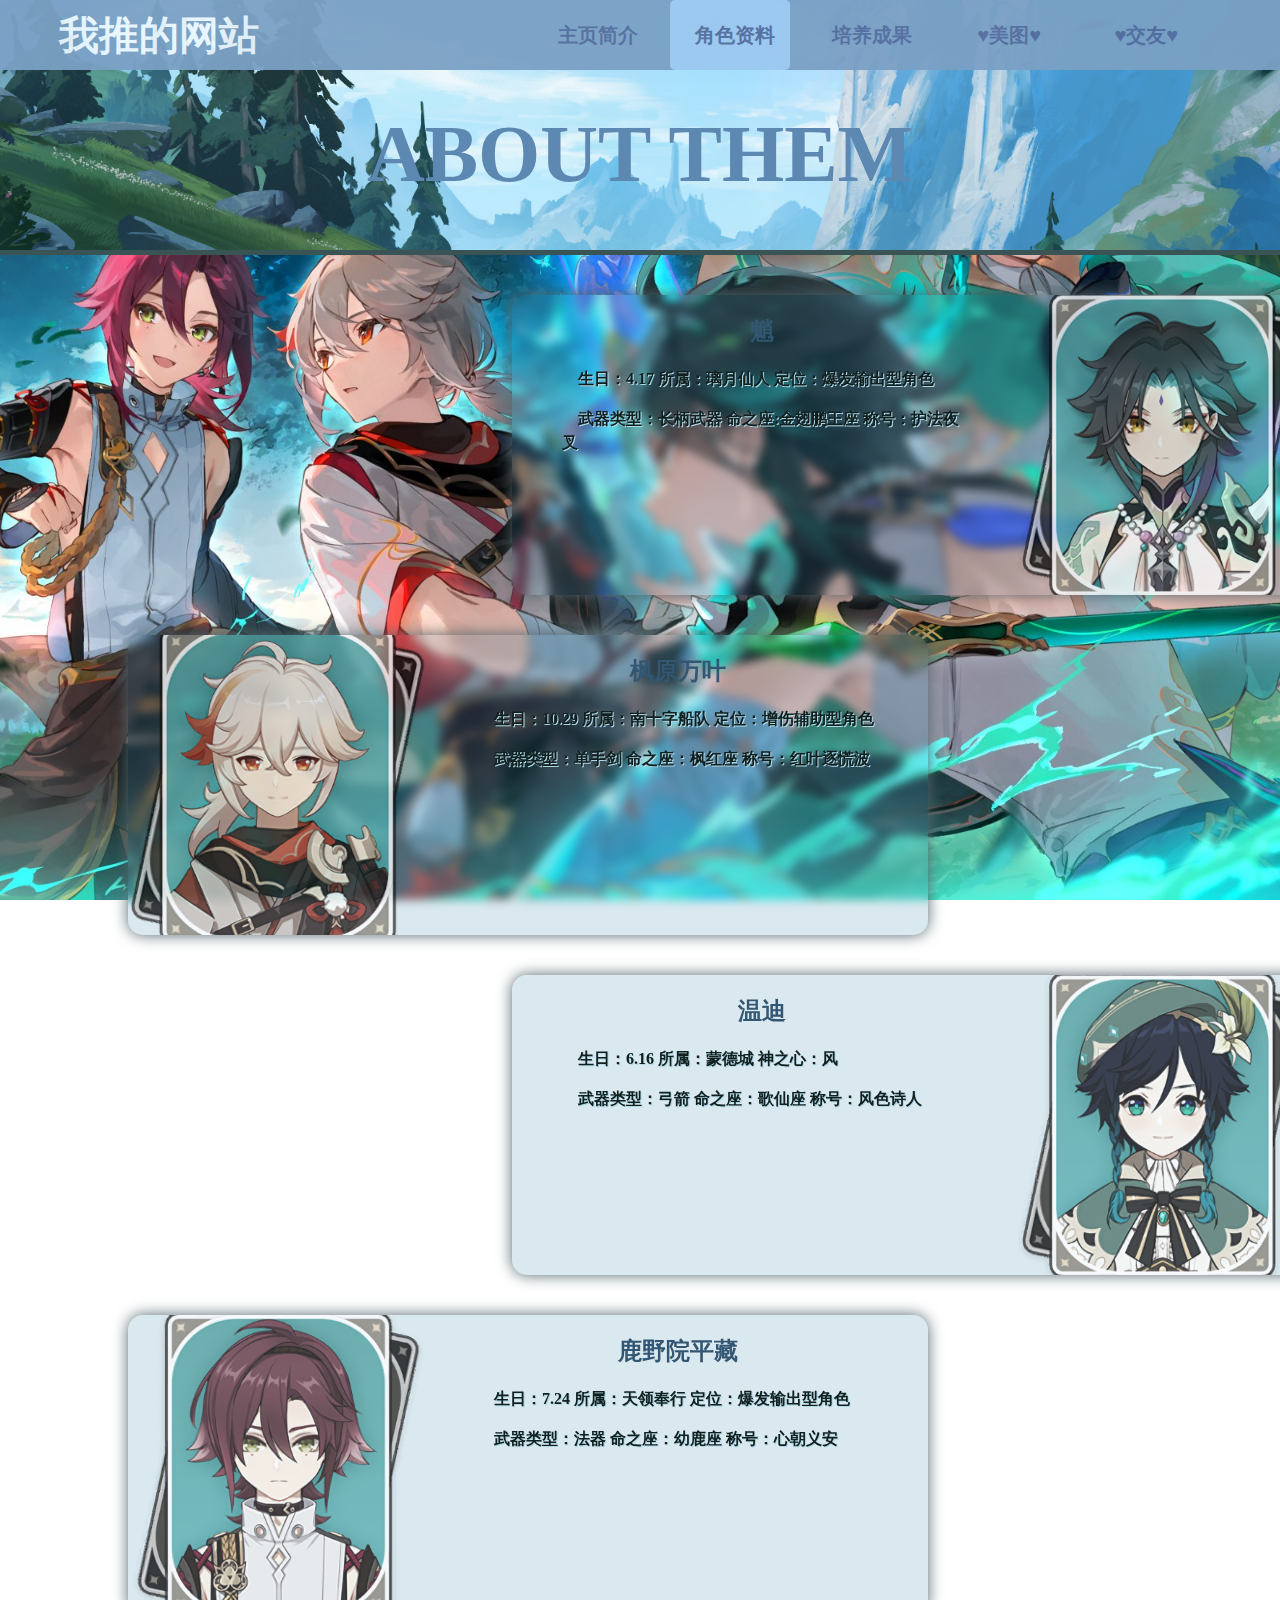
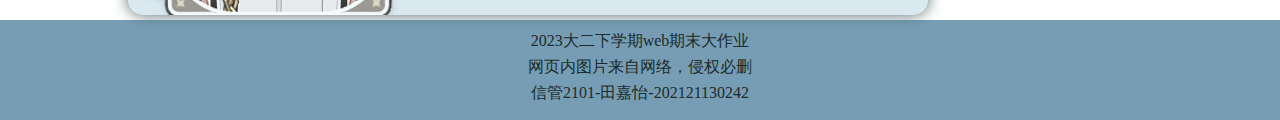
<file: about.html>
<!DOCTYPE html>
<html lang="en">
<head>
    <meta charset="UTF-8">
    <meta http-equiv="X-UA-Compatible" content="IE=edge">
    <meta name="viewport" content="width=device-width, initial-scale=1.0">
    <title>角色资料</title>
    <link rel="stylesheet" href="../css/nav.css">
    <link rel="stylesheet" href="../css/body.css">
    <link rel="stylesheet" href="../css/about.css">
    <style type="text/css">
		#none{
			text-decoration: none;
		}
	</style>
</head>
<body>
    <nav>
        <div class="navtitle"><header><h1>我推的网站</h1></header></div>
        <a href="index.html">主页简介</a>
        <a href="about.html">角色资料</a>
        <a href="outcome.html">培养成果</a>
        <a href="album.html">♥美图♥</a>
        <a href="join.html">♥交友♥</a>
        <div class="navanim about"></div>
        <div class="none"></div>
    </nav>
    <div class="mid">
        <div class="headimg">
            <h1>ABOUT THEM</h1>
        </div>
        <div class="ab a1">
            <div class="txt">
                <a href="https://bbs.mihoyo.com/ys/obc/content/1498/detail?bbs_presentation_style=no_header" id="none"><h2>魈</h2></a>
                <p>&emsp;生日：4.17  所属：璃月仙人  定位：爆发输出型角色</p>
                <p>&emsp;武器类型：长柄武器  命之座:金翅鹏王座  称号：护法夜叉</p>
            </div>
            <div class="imghid">
                <div class="img"></div>
            </div>
        </div>
        <div class="ab a2">
            <div class="imghid">
                <div class="img"></div>
            </div>
            <div class="txt">
                <a href="https://bbs.mihoyo.com/ys/obc/content/2142/detail?bbs_presentation_style=no_header" id="none"><h2>枫原万叶</h2></a>
                <p>&emsp;生日：10.29  所属：南十字船队  定位：增伤辅助型角色</p>
                <p>&emsp;武器类型：单手剑  命之座：枫红座  称号：红叶逐慌波</p>
            </div>  
        </div>
        <div class="ab a3">
            <div class="txt">
                <a href="https://bbs.mihoyo.com/ys/obc/content/57/detail?bbs_presentation_style=no_header" id="none"><h2>温迪</h2></a>
                <p>&emsp;生日：6.16   所属：蒙德城   神之心：风</p>
                <p>&emsp;武器类型：弓箭  命之座：歌仙座  称号：风色诗人</p>
            </div>
            <div class="imghid">
                <div class="img"></div>
            </div>
        </div>
        <div class="ab a4">
            <div class="imghid">
                <div class="img"></div>
            </div>
            <div class="txt">
                <a href="https://bbs.mihoyo.com/ys/obc/content/4197/detail?bbs_presentation_style=no_header" id="none"><h2>鹿野院平藏</h2></a>
                <p>&emsp;生日：7.24  所属：天领奉行  定位：爆发输出型角色</p>
                <p>&emsp;武器类型：法器  命之座：幼鹿座  称号：心朝义安</p>
            </div>  
        </div>
    </div>

    <footer class="foot">
        <p>2023大二下学期web期末大作业</p>
        <p>网页内图片来自网络，侵权必删</p>
        <p>信管2101-田嘉怡-202121130242</p>
    </footer>
</body>
</html>
</file>
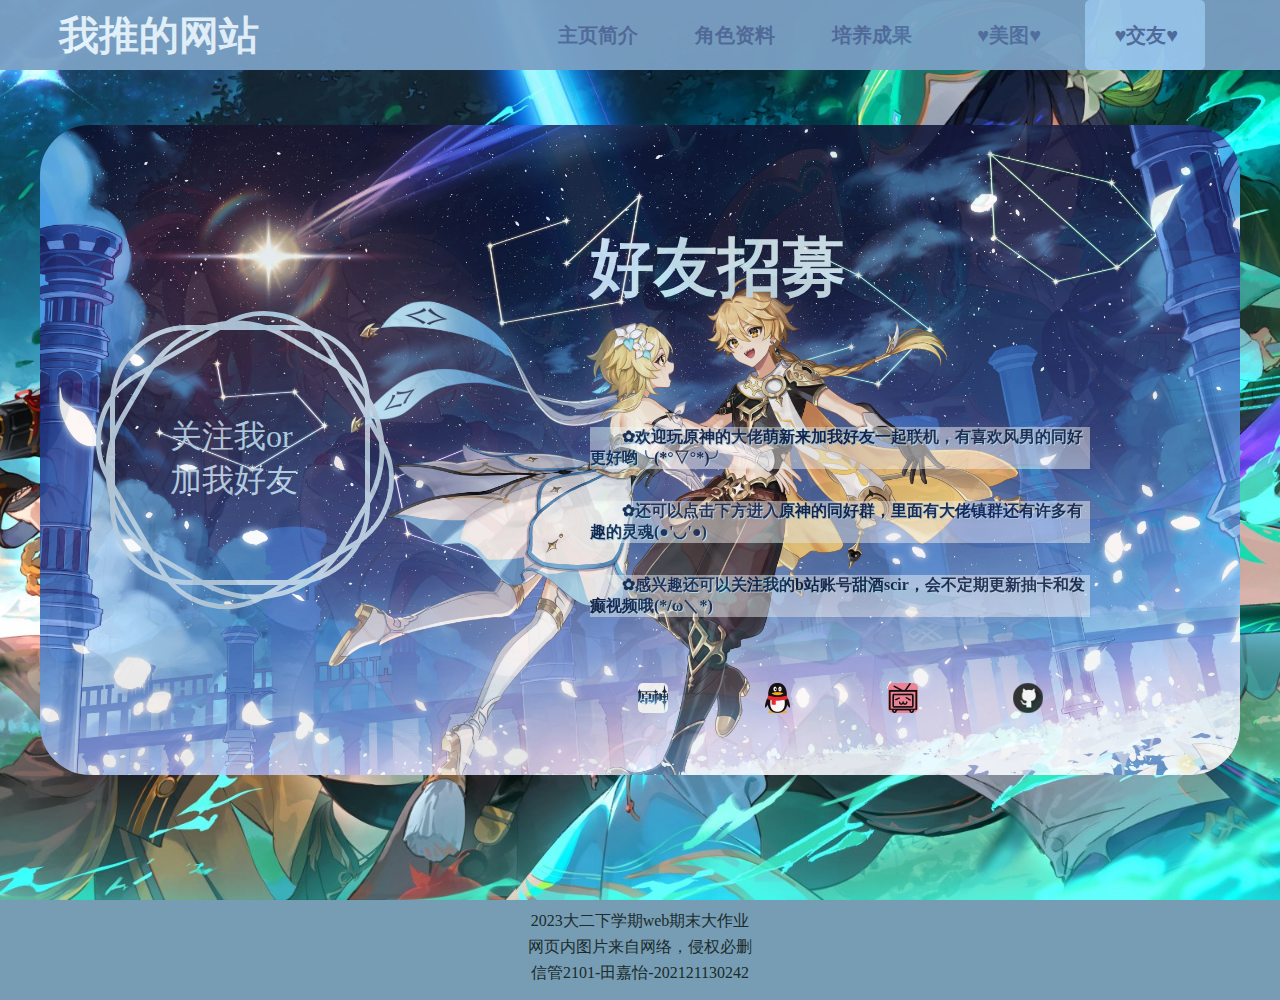
<file: join.html>
<!DOCTYPE html>
<html lang="en">
<head>
    <meta charset="UTF-8">
    <meta http-equiv="X-UA-Compatible" content="IE=edge">
    <meta name="viewport" content="width=device-width, initial-scale=1.0">
    <title>原神交友</title>
    <link rel="stylesheet" href="../css/nav.css">
    <link rel="stylesheet" href="../css/body.css">
    <link rel="stylesheet" href="../css/join.css">
</head>
<body>
    <nav>
        <div class="navtitle"><header><h1>我推的网站</h1></header></div>
        <a href="index.html">主页简介</a>
        <a href="about.html">角色资料</a>
        <a href="outcome.html">培养成果</a>
        <a href="album.html">♥美图♥</a>
        <a href="join.html">♥交友♥</a>
        <div class="navanim join"></div>
        <div class="none"></div>
    </nav>
    <div class="mid" id="mid">
        <div class="joinpart" id="jp">
            <div class="left">
                <div class="square"></div>
                <div class="tit">关注我or
                    <br>加我好友</div>
            </div>
            <div class="right">
                <div class="goal">
                    <h1>好友招募</h1>
                    <p>&emsp;&emsp;✿欢迎玩原神的大佬萌新来加我好友一起联机，有喜欢风男的同好更好哟╰(*°▽°*)╯</p>
                    <p>&emsp;&emsp;✿还可以点击下方进入原神的同好群，里面有大佬镇群还有许多有趣的灵魂(●'◡'●)</p>
                    <p>&emsp;&emsp;✿感兴趣还可以关注我的b站账号甜酒scir，会不定期更新抽卡和发癫视频哦(*/ω＼*)</p>
                    <div class="meth">
                        <div class="icon genshin">
                            <ul>
                                <li>uid:249992724</li>
                            </ul>
                        </div>
                        <div class="icon qq">
                            <ul>
                                <li>群号:519840046</li>
                            </ul>
                        </div>
                        
                        <a href="https://space.bilibili.com/1364644670" target="top">
                            <div class="icon bili">
                                <ul>
                                    <li>link to my bilibili</li>
                                </ul>
                            </div>
                        </a>
                        <a href="https://github.com/little-Ekaling" target="new front">
                            <div class="icon gh">
                                <ul>
                                    <li>link to my GitHub</li>
                                </ul>
                            </div>
                        </a>
                    </div>
                </div>
            </div>
        </div>
    </div>

    <footer class="foot">
        <p>2023大二下学期web期末大作业</p>
        <p>网页内图片来自网络，侵权必删</p>
        <p>信管2101-田嘉怡-202121130242</p>
    </footer>
</body>
</html>
</file>
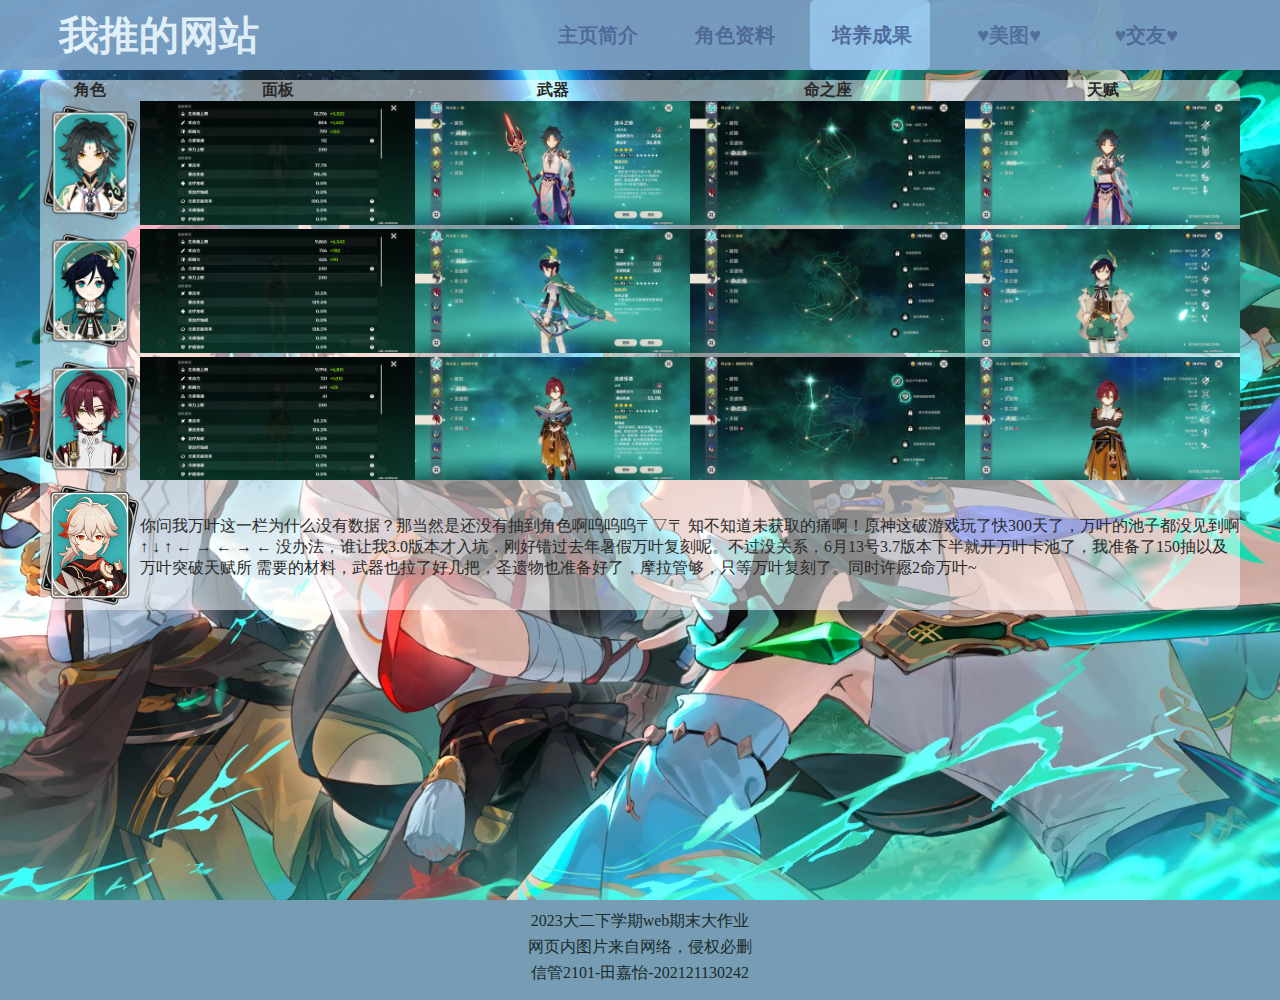
<file: outcome.html>
<!DOCTYPE html>
<html lang="en">
<head>
    <meta charset="UTF-8">
    <meta http-equiv="X-UA-Compatible" content="IE=edge">
    <meta name="viewport" content="width=device-width, initial-scale=1.0">
    <title>培养成果</title>
    <link rel="stylesheet" href="../css/nav.css">
    <link rel="stylesheet" href="../css/body.css">
    <link rel="stylesheet" href="../css/outcome.css">
</head>
<body>
    <nav>
        <div class="navtitle"><header><h1>我推的网站</h1></header></div>
        <a href="index.html">主页简介</a>
        <a href="about.html">角色资料</a>
        <a href="outcome.html">培养成果</a>
        <a href="album.html">♥美图♥</a>
        <a href="join.html">♥交友♥</a>
        <div class="navanim blog"></div>
        <div class="none"></div>
    </nav>
    <div class="mid">
        <div class="content"></div>
        <!-- 表格 -->
            <table align="center" width="1200" cellpadding="0" cellspacing="0">
                <thead>
                    <th>角色</th>
                    <th>面板</th>
                    <th>武器</th>
                    <th>命之座</th>
                    <th>天赋</th>
                </thead>
                <tbody>
                    <td><img src="../image/xiao.png" width="100"></td>
                    <td><img src="../image/x-mb.jpg" width="275"></td>
                    <td><img src="../image/x-w.jpg" width="275"></td>
                    <td><img src="../image/x-m.jpg" width="275"></td>
                    <td><img src="../image/x-t.jpg" width="275"></td>
                </tbody>
                <tbody>
                    <td><img src="../image/venti.png" width="100"></td>
                    <td><img src="../image/v-mb.jpg" width="275"></td>
                    <td><img src="../image/v-w.jpg" width="275"></td>
                    <td><img src="../image/v-m.jpg" width="275"></td>
                    <td><img src="../image/v-t.jpg" width="275"></td>
                </tbody>
                <tbody>
                    <td><img src="../image/heizou.png" width="100"></td>
                    <td><img src="../image/h-mb.jpg" width="275"></td>
                    <td><img src="../image/h-w.jpg" width="275"></td>
                    <td><img src="../image/h-m.jpg" width="275"></td>
                    <td><img src="../image/h-t.jpg" width="275"></td>
                </tbody>
                <tbody>
                    <td><img src="../image/kazuha.png" width="100"></td>
                    <td colspan="4">
                        你问我万叶这一栏为什么没有数据？那当然是还没有抽到角色啊呜呜呜〒▽〒  知不知道未获取的痛啊！原神这破游戏玩了快300天了，万叶的池子都没见到啊↑ ↓ ↑ ← → ← → ←
                        没办法，谁让我3.0版本才入坑，刚好错过去年暑假万叶复刻呢。不过没关系，6月13号3.7版本下半就开万叶卡池了，我准备了150抽以及万叶突破天赋所
                        需要的材料，武器也拉了好几把，圣遗物也准备好了，摩拉管够，只等万叶复刻了。同时许愿2命万叶~
                    </td>
                </tbody>
            </table>

    </div>

    <footer class="foot">
        <p>2023大二下学期web期末大作业</p>
        <p>网页内图片来自网络，侵权必删</p>
        <p>信管2101-田嘉怡-202121130242</p>
    </footer>
</body>
</html>
</file>
<file: css/nav.css>
@charset "utf-8";
body{
    margin: 0;
    padding: 0;
}
nav{
    position: fixed;
    display: flex;
    justify-content: space-around;
    align-items: center;
    width: 1540px;
    height: 70px;
    top: 0px;
    background-color: rgb(123, 161, 197);
    overflow: hidden;
    font-size: 20px;
    color: rgb(234, 247, 255);
    opacity: 0.8;
    z-index: 1000;
}
.homenav{
    animation: load2 1s linear;
}

nav:hover{
    opacity: 0.95;
}
nav .navtitle{
    padding-left: 50px;
    width: 30%;
}
nav .navtitle strong{
    font-size: 50px;
    font-weight: bolder;
}
nav a{
   display: block;
   justify-content: center;
   text-decoration: none;
   z-index: 1;
   height: inherit;
   line-height: 70px;
   width: 120px;
   text-align: center;
   font-weight: bolder;
   color: rgb(84, 109, 158);
   transition: 0.5s;
}
nav .navanim{
    position: absolute;
    height: inherit;
    z-index: 0;
    background: rgb(155, 200, 240);
    border-radius: 5px;
    left: 0px;
    transition:  all .5s ease 0s;
    width: 120px;
}
nav .home,a:nth-child(2):hover~.navanim{
    width: 120px;
    left: 535px;
}

nav .about,a:nth-child(3):hover~.navanim{
    width: 120px;
    left: 670px;
}

nav .blog,a:nth-child(4):hover~.navanim{
    width: 120px;
    left: 810px;
}

nav .album,a:nth-child(5):hover~.navanim{
    width: 120px;
    left: 950px;
}
nav .join,a:nth-child(6):hover~.navanim{
    width: 120px;
    left: 1085px;
}
nav .none{
    width: 20%;
}

@keyframes load2{
    0%{
        top: -80px;
        opacity: 0;
    }100%{
        top: 0px;
        opacity: 0.8;
    }
}
</file>
<file: css/body.css>
@charset "utf-8";
body{
    margin: 0;
    padding: 0;
    background-image: url("../image/all.jpg");
    background-attachment: fixed; 
    background-repeat: no-repeat;
    background-size: cover;
    background-position: center;
    overflow-x: hidden;
}

::-webkit-scrollbar{
    width: 8px;
}

::-webkit-scrollbar-thumb{
    background: rgba(91, 105, 136, 0.8);
}

::-webkit-scrollbar-track{
    background: rgb(194, 213, 241);
}

.foot{
    margin-top: 0px;
    width: 100vw;
    height: 100px;
    float: left;
    clear: both;
    text-align: center;
    margin-bottom: 0px;
    background-color: rgba(84, 132, 161, 0.8);
}
.foot p{
    line-height: 10px;
    color: rgb(28, 43, 43);
}
</file>
<file: css/about.css>
@charset "utf-8";
.mid{
    height: 180vh;
    width: 100vw;
    display: flex;
    flex-direction: column;
}

.headimg{
    top: 0px;
    height: 250px;
    width: 100%;
    background-image: url("../image/fengjing.jpg");
    background-size: 1540px;
    background-repeat: no-repeat;
    background-position-y: -190px;
    background-position-x: -150px;
    overflow: hidden;
    border-bottom: 5px solid rgb(58, 83, 85);
    animation: headload 0.9s linear;
}
.headimg h1{
    color: rgb(92, 136, 177);
    font-size: 5em;
    text-align: center;
    line-height: 200px;
}

.mid .ab{
    width: 800px;
    height: 300px;
    box-shadow: 0 0 15px rgb(83, 103, 110);
    background: rgba(71, 142, 175, 0.2);
    border-radius: 15px;
    backdrop-filter: blur(5px);
    display: flex;
    overflow: hidden;
    margin-top: 40px;
}
.a1 .img{
    background-image: url("../image/xiao.png");
}
.a2 .img{
    background-image: url("../image/kazuha.png");
}
.a3 .img{
    background-image: url("../image/venti.png");
}
.a4 .img{
    background-image: url("../image/heizou.png");
}
.ab p{
    word-wrap: break-word;
    color: rgb(17, 31, 31);
    text-shadow: 1px 1px lightblue;
    line-height: 24px;
    font-weight: bolder;
}

.ab .txt{
    width: 400px;
    margin: 0 50px 0 50px;
}
.ab h2{
    text-align: center;
    color: rgb(51, 86, 114);
}
.ab .img{
    width: 300px;
    height: 100%;
    background-size: cover;
    background-position: center;
    filter: grayscale(0.3);
    opacity: 0.8;
    transition: all 0.5s ease 0s;
}
.ab .img:hover{
    transform: scale(1.1);
}
.ab .imghid{
    overflow:visible;
}
.a1{
    margin-left: 40%;
    animation: a1load 1.5s linear;
    transition: 0.5s  1s;
}
.a2{
    margin-left: 10%;
    animation: a2load 3.6s linear;
    transition: 0.5s;
}
.a3{
    margin-left: 40%;
    animation: a3load 1.5s linear;
    transition: 0.5s 1s;
}

.a4{
    margin-left: 10%;
    animation: a2load 3.6s linear;
    transition: 0.5s;
}
@keyframes a1load{
    0%{
        opacity: 0;
    }
    70%{
        opacity: 0;
        margin-top: 100px;
    }
    100%{
        opacity: 1;
        margin-top: 40px;
    }
}
@keyframes a2load{
    0%{
        
        opacity: 0;
    }
    80%{
        opacity: 0;
        margin-top: 100px;
    }
    100%{
        opacity: 1;
    }
}
@keyframes a3load{
    0%{
        
        opacity: 0;
    }
    90%{
        opacity: 0;
        margin-top: 100px;
    }
    100%{
        opacity: 1;
    }
}
@keyframes headload{
    0%{
        height: 0px;
    }
    100%{
        height: 240px;
    }
}
</file>
<file: css/join.css>
@charset "utf-8";
.mid{
    width: 100vw;
    height: 100vh;
    display: flex;
    justify-content: center;
    align-items: center;
}

.joinpart{
    width: 1200px;
    height: 650px;
    margin: auto;
    display: flex;
    justify-content: center;
    background-image: url("../image/l&a2.jpg");
    background-repeat: no-repeat;
    background-size: 1300px;
    overflow: hidden;
    opacity: 0.9;
    border-radius: 50px;
    animation: loadbac 1s linear;
    transition: 1s ease 0.2s;
}

.joinpart .left{
    width: 400px;
    height: 100%;
}

.joinpart .left .square{
    width: 250px;
    height: 250px;
    border: 5px solid rgb(183, 207, 226);
    margin: auto;
    margin-top: 200px;
    border-radius: 30%;
    animation: a1 3s infinite linear;
}
.left .square::before{
    content: "";
    width: 250px;
    height: 250px;
    transform: rotate(30deg);
    border: 5px solid rgb(183, 207, 226);
    border-radius: 40%;
    position: absolute;
    animation: a2 25s infinite linear;
}

.left .square::after{
    content: "";
    width: 250px;
    height: 250px;
    transform: rotate(60deg);
    border: 5px solid rgb(183, 207, 226);
    border-radius: 30%;
    position: absolute;
    animation: a2 60s infinite linear;
}

.left .tit{
    position: absolute;
    font-size: 2em;
    margin-left: 130px;
    margin-top: -170px;
    color: rgb(183, 207, 226);
    z-index: -10;
}

.left .square:hover{
    animation: a1 15s infinite linear;
}
.left .square:hover::before{
    animation: a2 80s infinite linear;
}
.left .square:hover::after{
    animation: a1 50s infinite linear;
}

.joinpart .right{
    width: 800px;
    height: 100%;
}
.joinpart .goal{
    
    width: 500px;
    margin: auto;
    display: flex;
    flex-direction: column;
}
.joinpart .goal h1{  color: rgb(206, 228, 238);
    font-size: 4em;
    font-weight: bolder;
    line-height: 200px;
}
.joinpart .goal p{
    color: rgb(21, 35, 79);
    font-weight: bolder;
    text-shadow: 1px 1px lightblue;
    background-color: rgba(251, 251, 251, 0.493);
}

.joinpart .goal p{
    word-wrap: break-word;
}
.meth{
    width: 500px;
    height: 100px;
    flex-direction: row;
    display: flex;
    justify-content: space-around;
    margin-top: 50px;
}

.meth .icon{
    width: 30px;
    height: 30px;
    background-size: cover;
    border-radius: 5px;
    background-repeat: no-repeat;
    background-position: center;
    transition: 0.4s ease 0s;
}
.meth .icon:hover{
    transform: scale(1.1);
    cursor: pointer;
}
.meth .qq{
    background-image: url("../image/qq.png");
    background-size: 25px;
}
.meth .genshin{
    background-image: url("../image/genshin1.jpg");
}
.meth .bili{
    background-image: url("../image/bili.png");
    background-color: rgb(245, 128, 147);
}
.meth .gh{
    background-image: url("../image/github.png");
    background-size: 40px;
}

.icon ul{
    display: none;
    list-style: none;
    margin-top: 30px;
    width: 150px;
    margin-left: -80px;
    color: white;
    font-size: 14px;
}
.icon:hover ul{
    display: block;
    position: absolute;
}


@keyframes a1{
    to{
        transform: rotate(360deg);
    }
}
@keyframes a2{
    to{
        transform: rotate(-10800deg
        );
    }
}
@keyframes loadbac{
    0%{
        opacity: 0;
        margin-top: 100px;
    }
    100%{
        opacity: 1;
        margin-top: 50px;
    }
}
</file>
<file: css/outcome.css>
@charset "utf-8";
.mid{
    height: 100vh;
    width: 1540;
}

.content{
    padding-top: 80px;
    padding-left: 20%;
    display: flex;
    flex-direction: column;
}
table {
    color: rgb(41, 41, 41);
    background-color: rgba(255, 255, 255, 0.507);
    border-collapse: separate;
    border-spacing: 0;
    border-radius: 10px;
}
</file>
